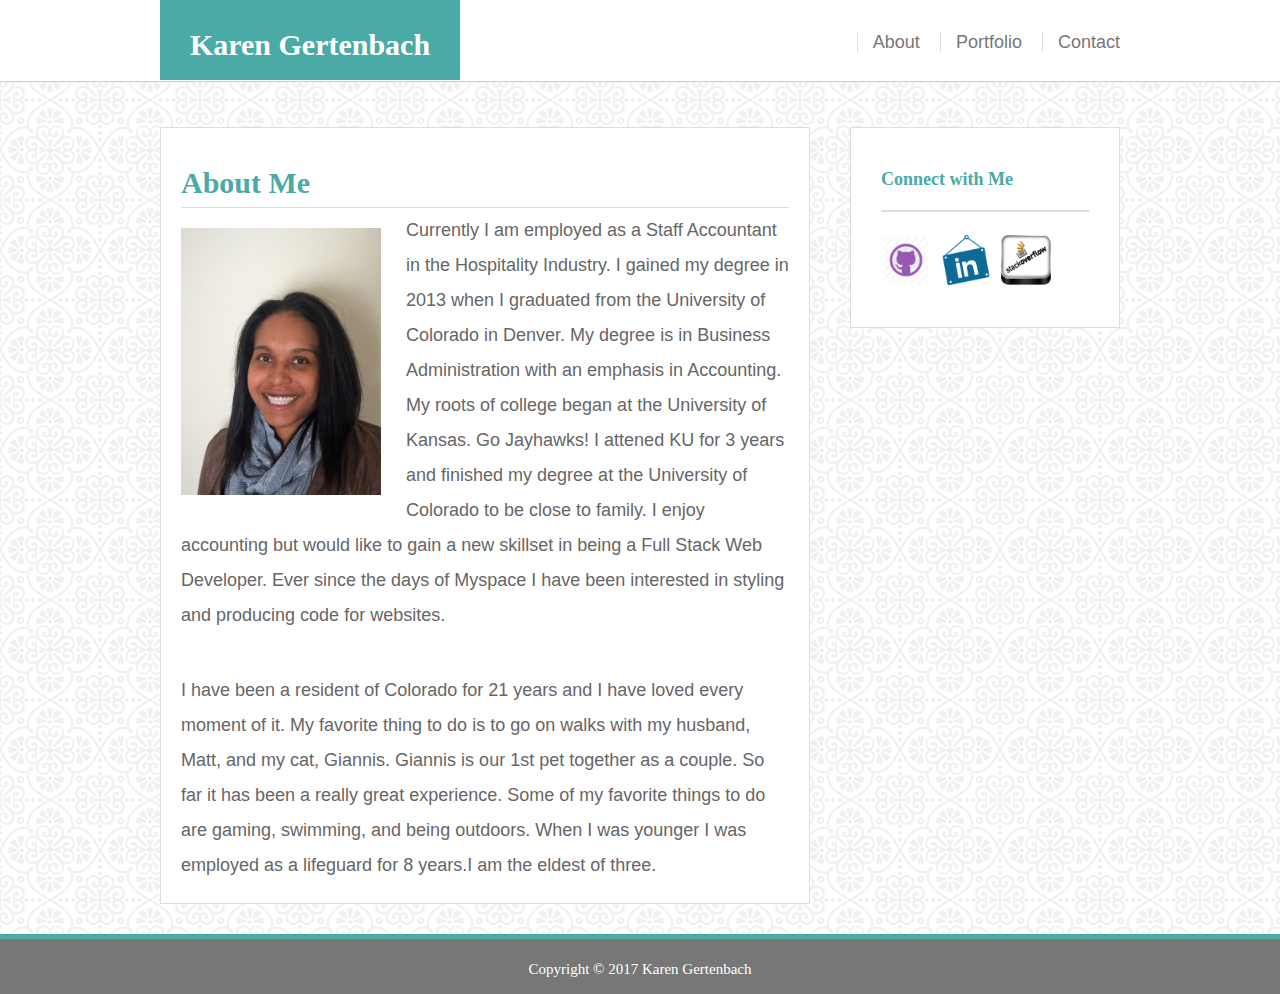
<file: index.html>
<!doctype html>
<html lang="en-us">

<head>
  <meta charset="UTF-8">
  <title>Karen Gertenbach: About Me</title>
  <link rel="stylesheet" type="text/css" href="assets/css/reset.css">
  <link rel="stylesheet" type="text/css" href="assets/css/style.css">
</head><!doctype html>
<html lang="en-us">

<body>
  <header id="introduction">
    <div class="container">
      <a href="index.html" id="My_Name">Karen Gertenbach</a>
      <nav>
        <tr>
          <td><a href="index.html">About</a></td>
          <td><a href="portfolio.html">Portfolio</a></td>
          <td><a href="contact.html">Contact</a></td>
        </tr>
      </nav>
    </div>
  </header>

  <div class ="container">
  <div id="main-container">
    <section class="main-section">
      <h1>About Me</h1>
      <img id="bio-image" src="assets/images/Profile_Picture.jpg" alt="Karen Gertenbach">
      <p>Currently I am employed as a Staff Accountant in the Hospitality Industry.
        I gained my degree in 2013 when I graduated from the University of Colorado in Denver.
        My degree is in Business Administration with an emphasis in Accounting. 
        My roots of college began at the University of Kansas. Go Jayhawks! I attened KU for 3 years and finished my degree at the University of Colorado to be close to family.
        I enjoy accounting but would like to gain a new skillset in being a Full Stack Web Developer.
        Ever since the days of Myspace I have been interested in styling and producing code for websites.</p>
     <br/>
        <p>I have been a resident of Colorado for 21 years and I have loved every moment of it.
        My favorite thing to do is to go on walks with my husband, Matt, and my cat, Giannis. 
         Giannis is our 1<sup>st</sup> pet together as a couple. So far it has been a really great experience. 
        Some of my favorite things to do are gaming, swimming, and being outdoors. 
        When I was younger I was employed as a lifeguard for 8 years.I am the eldest of three.</p>
    </section>
    </div>
    <div id="connect">
        <section class="sidebar">
        <h2>Connect with Me</h2>
        <tr>
            <td><a href="https://github.com/Kgertenbach"><img src="assets/images/GitHub-128.png" class="social" alt="GitHub" /></a></td>
            <td><a href="https://www.linkedin.com/in/karen-gertenbach-9b27a1151"><img src="assets/images/linkedin-128.png" class="social" alt="LinkedIn" /></a></td>          
            <td><a href="https://stackoverflow.com/users/8762393/k-gertenbach"><img src="assets/images/stackoverflowpx.png" class="social" alt="Stack Overflow" /></a></td>
          </tr>
        </section>
        </div>
    </div> 
    
      <footer id="closing">
        <p>Copyright &copy; 2017 Karen Gertenbach</p>
      </footer>
      </body>
      </html>
</file>
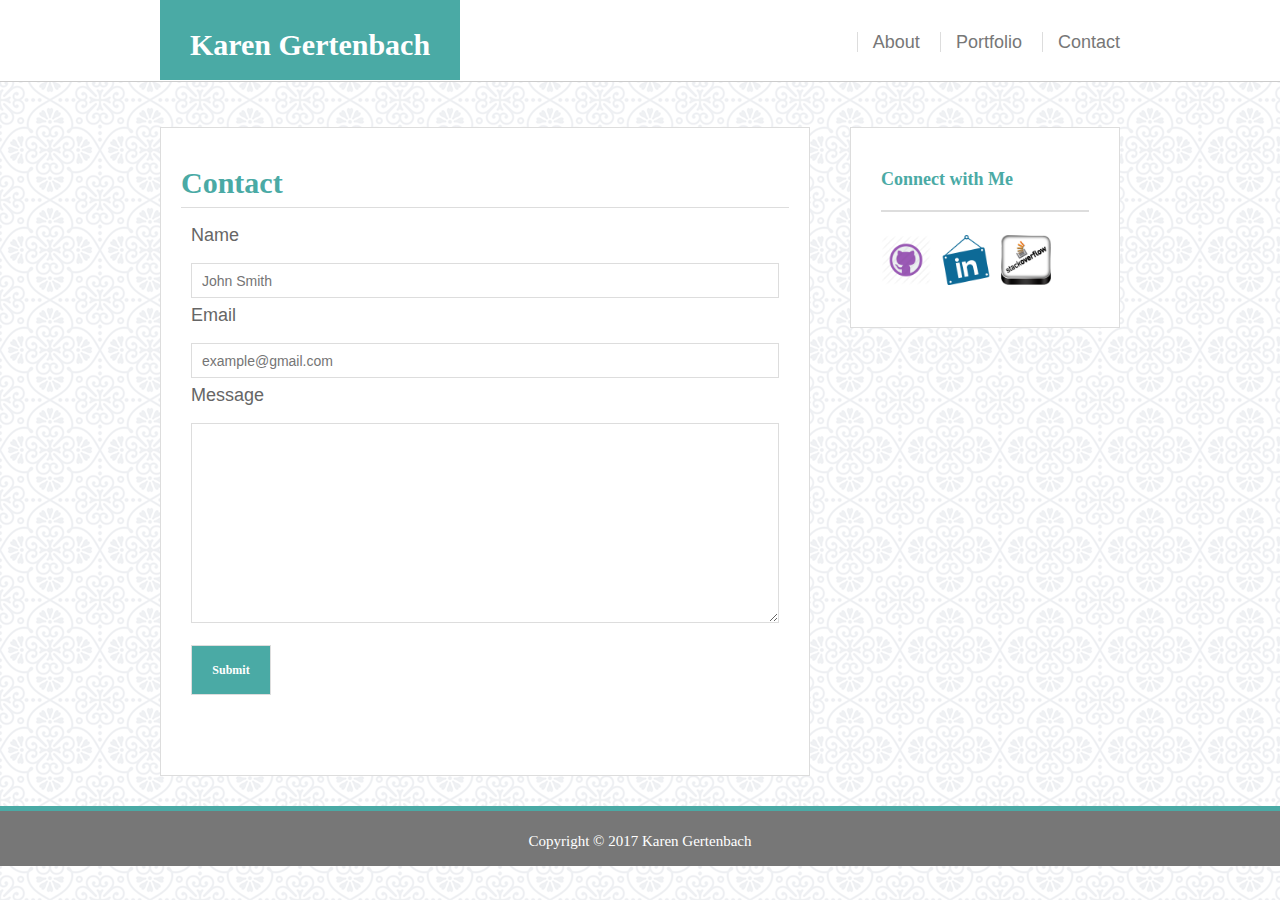
<file: contact.html>
<!doctype html>
<html lang="en-us">

<head>
  <meta charset="UTF-8">
  <title>Karen Gertenbach: Contact</title>
  <link rel="stylesheet" type="text/css" href="assets/css/reset.css">
  <link rel="stylesheet" type="text/css" href="assets/css/style.css">
</head><!doctype html>
<html lang="en-us">

<body>
  <header id="introduction">
    <div class="container">
      <a href="index.html" id="My_Name">Karen Gertenbach</a>
      <nav>
        <tr>
          <td><a href="index.html">About</a></td>
          <td><a href="portfolio.html">Portfolio</a></td>
          <td><a href="contact.html">Contact</a></td>
        </tr>
      </nav>
    </div>
  </header>

  <div class ="container">
  <div id="main-container">
    <section class="main-section">
        <h1>Contact</h1>
        <fieldset>
              <label>Name</label>
              <br/>
              <input type="text" id="name" name="name" placeholder="John Smith" required="required">
              <br/>
              <label>Email</label>
              <br/>
              <input type="email" id="email" name="email" placeholder="example@gmail.com" required="required">
              <br/>
              <label>Message</label>
              <br/>
              <textarea rows="4" cols="50">
              </textarea>
              <input type="submit" value="Submit"/>
        </fieldset>
      </section>
    </div>
    <div id="connect">
        <section class="sidebar">
        <h2>Connect with Me</h2>
        <tr>
            <td><a href="https://github.com/Kgertenbach"><img src="assets/images/GitHub-128.png" class="social" alt="GitHub" /></a></td>
            <td><a href="https://www.linkedin.com/in/karen-gertenbach-9b27a1151"><img src="assets/images/linkedin-128.png" class="social" alt="LinkedIn" /></a></td>          
            <td><a href="https://stackoverflow.com/users/8762393/k-gertenbach"><img src="assets/images/stackoverflowpx.png" class="social" alt="Stack Overflow" /></a></td>
          </tr>
        </section>
        </div>
    </div>
    
      <footer id="closing">
        <p>Copyright &copy; 2017 Karen Gertenbach</p>
      </footer>
      </body>
      </html>
</file>
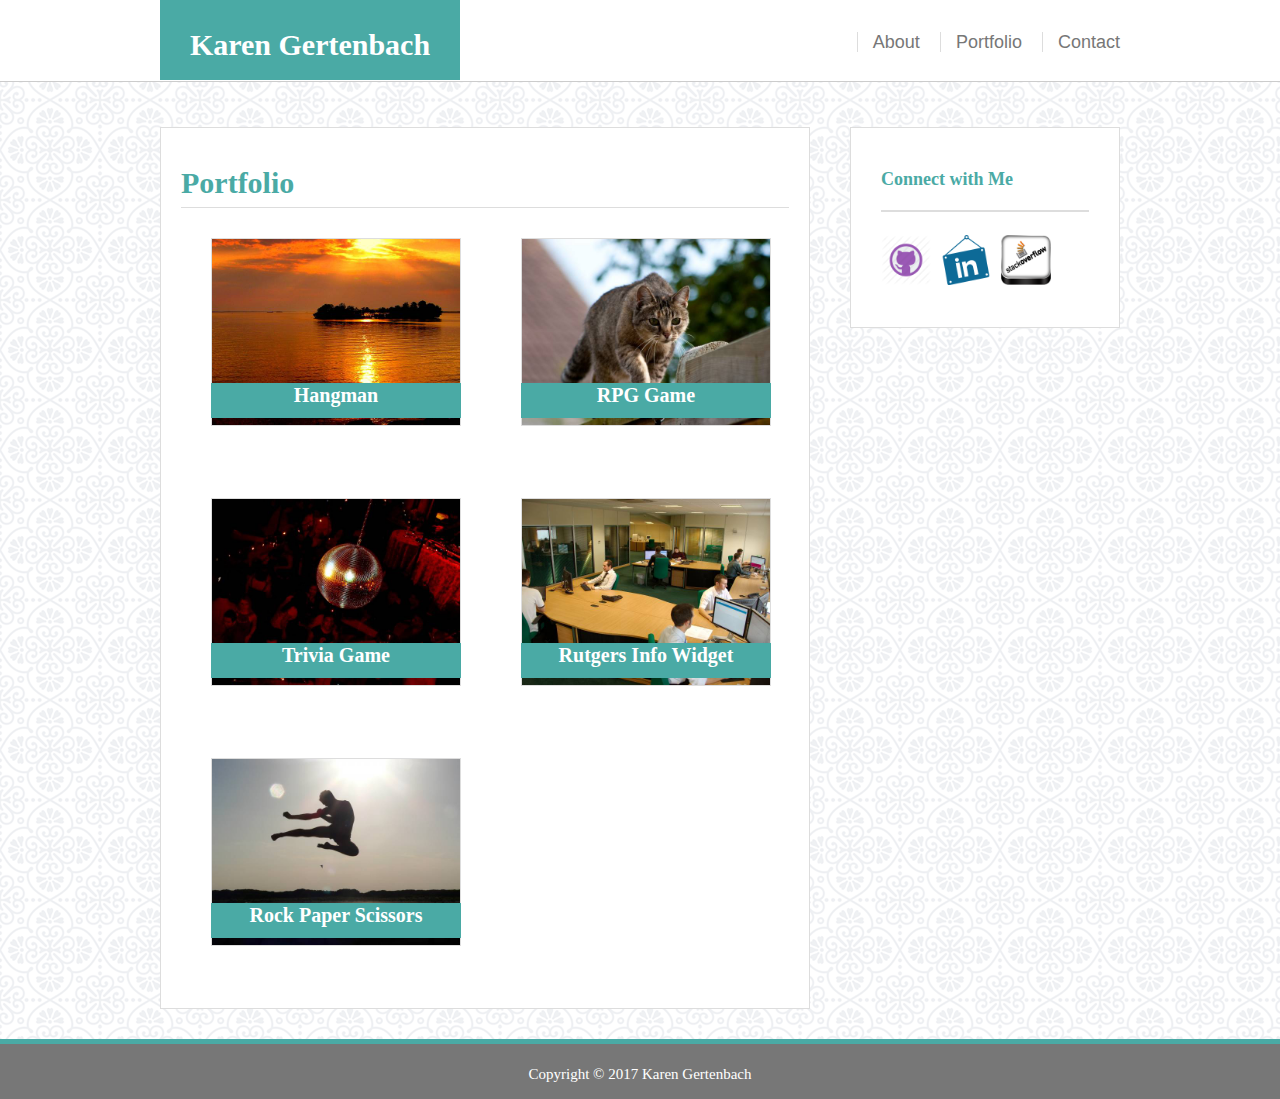
<file: portfolio.html>
<!doctype html>
<html lang="en-us">

<head>
  <meta charset="UTF-8">
  <title>Karen Gertenbach: Portfolio</title>
  <link rel="stylesheet" type="text/css" href="assets/css/reset.css">
  <link rel="stylesheet" type="text/css" href="assets/css/style.css">
</head><!doctype html>
<html lang="en-us">

<body>
  <header id="introduction">
    <div class="container">
      <a href="index.html" id="My_Name">Karen Gertenbach</a>
      <nav>
        <tr>
          <td><a href="index.html">About</a></td>
          <td><a href="portfolio.html">Portfolio</a></td>
          <td><a href="contact.html">Contact</a></td>
        </tr>
      </nav>
    </div>
  </header>

  <div class ="container">
  <div id="main-container">
    <section class="main-section">
      <h1>Portfolio</h1>
      <table>
          <td><h2 id="project">Hangman</h2><img id="portfolio-image" src="assets/images/Hangman.jpg" alt="Hangman">
          </td>
          <td><h2 id="project">RPG Game</h2><img id="portfolio-image" src="assets/images/RPG.jpg" alt="RPG Game">
          </td>
      </table>
      <table>
          <td><h2 id="project">Trivia Game</h2><img id="portfolio-image" src="assets/images/Trivia Game.jpg" alt="Trivia Game">
          </td>
          <td><h2 id="project">Rutgers Info Widget</h2><img id="portfolio-image" src="assets/images/RutgersInfo.jpg" alt="Rutgers Info Widget">
          </td>
      </table>
      <table>
          <td><h2 id="project">Rock Paper Scissors</h2><img id="portfolio-image" src="assets/images/RockPaperScissors.jpg" alt="Rock Paper Scissors">
          </td>
      </table>
    </section>
  </div>
  <div id="connect">
      <section class="sidebar">
      <h2>Connect with Me</h2>
      <tr>
          <td><a href="https://github.com/Kgertenbach"><img src="assets/images/GitHub-128.png" class="social" alt="GitHub" /></a></td>
          <td><a href="https://www.linkedin.com/in/karen-gertenbach-9b27a1151"><img src="assets/images/linkedin-128.png" class="social" alt="LinkedIn" /></a></td>          
          <td><a href="https://stackoverflow.com/users/8762393/k-gertenbach"><img src="assets/images/stackoverflowpx.png" class="social" alt="Stack Overflow" /></a></td>
        </tr>
      </section>
      </div>
  </div>
  
    <footer id="closing">
      <p>Copyright &copy; 2017 Karen Gertenbach</p>
    </footer>
    </body>
    </html>
</file>
<file: assets/css/style.css>
/* all pages*/
*{
  box-sizing: border-box;
}

body  {
  font-family: 'Arial', 'Helvetica Neue', Helvetica, sans-serif;
  font-size: 18px;
  line-height: 35px;
  color: #666666;
  background: url("../images/regal.png");
}
#introduction{
    height:82px;
    width: 100%;
    margin: 0;
    text-decoration: none;
    color: #4aaaa5;
    background: #ffffff;
    border-bottom: 1.5px solid #cccccc;
  }
 #closing {
    clear:both;
    background: #777777;
    width: 100%;
    height:60px;
    font-size: 15px;
    text-align: center;
    line-height: 50px;
    font-family: Georgia, Times, "Times New Roman", serif;
    color: #ffffff;
    text-align: center;
    border-top: 5px solid #4aaaa5;
 }
  .container {
      max-width: 960px;
      margin: 0 auto;
      clear: both;
  }
  h1,
  h2 {
    margin-top: 10px;
    font-family: 'Georgia', Times, "Times New Roman", serif;
    font-weight: bold;
    color: #4aaaa5;
  }
  
  h1 {
    margin-top: 10px;
    font-size: 30px;
    line-height: 49px;
    border-bottom: 1.5px solid#dddddd;
  }
  nav {
    float: right;
    margin-top: 25px;
  }
  
  nav a {
    padding-left: 15px;
    margin-left: 15px;
    line-height: 18px;
    color: #777777;
    text-decoration: none;
    border-left: 1px solid #dddddd;
  }


  .sidebar {
    float: right;
    z-index: inherit inherit;
    width: 100%;
    max-width: 270px;
    padding: 30px;
    margin-bottom: 20px;
    background: #ffffff;
    border: 1px solid #dddddd;
  }
  
  .sidebar h2 {
    padding-bottom: 20px;
    margin-bottom: 15px;
    line-height: 22px;
    border-bottom: 2px solid #dddddd;
  }
  
  .social {
    width: 50px;
    height: 50px;
    margin-top: 8px;
    margin-right: 5px;
  }


/* About page*/
  
  #My_Name{
    float: left;
    z-index: inherit inherit;
    width: 300px;
    height: 80px;
    font-family: Georgia, Times, "Times New Roman", serif;
    font-size: 30px;
    line-height: 90px;
    color: #ffffff;
    background: #4aaaa5;
    font-weight: bold;
    text-align: center;
    text-decoration: none;
   
  }
  #main-container {
    padding-top: 45px;                   
  }
  p {
    padding-top: 5px;
  }
  
  .main-section {
    float: left;
    width: 100%;
    max-width: 650px;
    padding: 20px;
    margin: 0 0 30px 0;
    background: #ffffff;
    border: 1px solid #dddddd;
  }  

  #bio-image {
    float: left;
    z-index: inherit inherit;
    width: 200px;
    height: auto;
    margin-top: 20px;
    margin-right: 25px;
  }
  /* contact page */

  fieldset {
    float: left;
    z-index: inherit inherit;
    width: 100%;
    padding: 10px;
    margin-bottom: 50px;
    background: #ffffff;
  }
  input,
  textarea {
    margin-top: 10px;
    height: 35px;
    padding: 0 10px;
    font-size: 14px;
    border: 1px solid #dddddd;
    width: 100%;
  }
  textarea {
    height: 200px;  
  }
  label{
    margin-top:15px;
  }
  input[type=submit] {
    float: left;
    width: 80px;
    height: 50px;
    font-family: Georgia, Times, "Times New Roman", serif;
    font-size: 12px;
    line-height: 15px;
    font-weight: bold;
    text-align: center;
    color: #ffffff;
    background: #4aaaa5;
  }
/* portfolio page*/
 #portfolio-image {
  width: 250px;
  height: auto;
  margin:30px;
  border: 1px solid #dddddd;
 }

 #project{
  position: absolute;
  margin-top: 175px;
  margin-left: 30px;
  width: 250px;
  height: 35px;
  font-family: Georgia, Times, "Times New Roman", serif;
  font-size: 20px;
  line-height: 25px;
  text-align: center;
  color: #ffffff;
  background: #4aaaa5; 
 }
</file>
